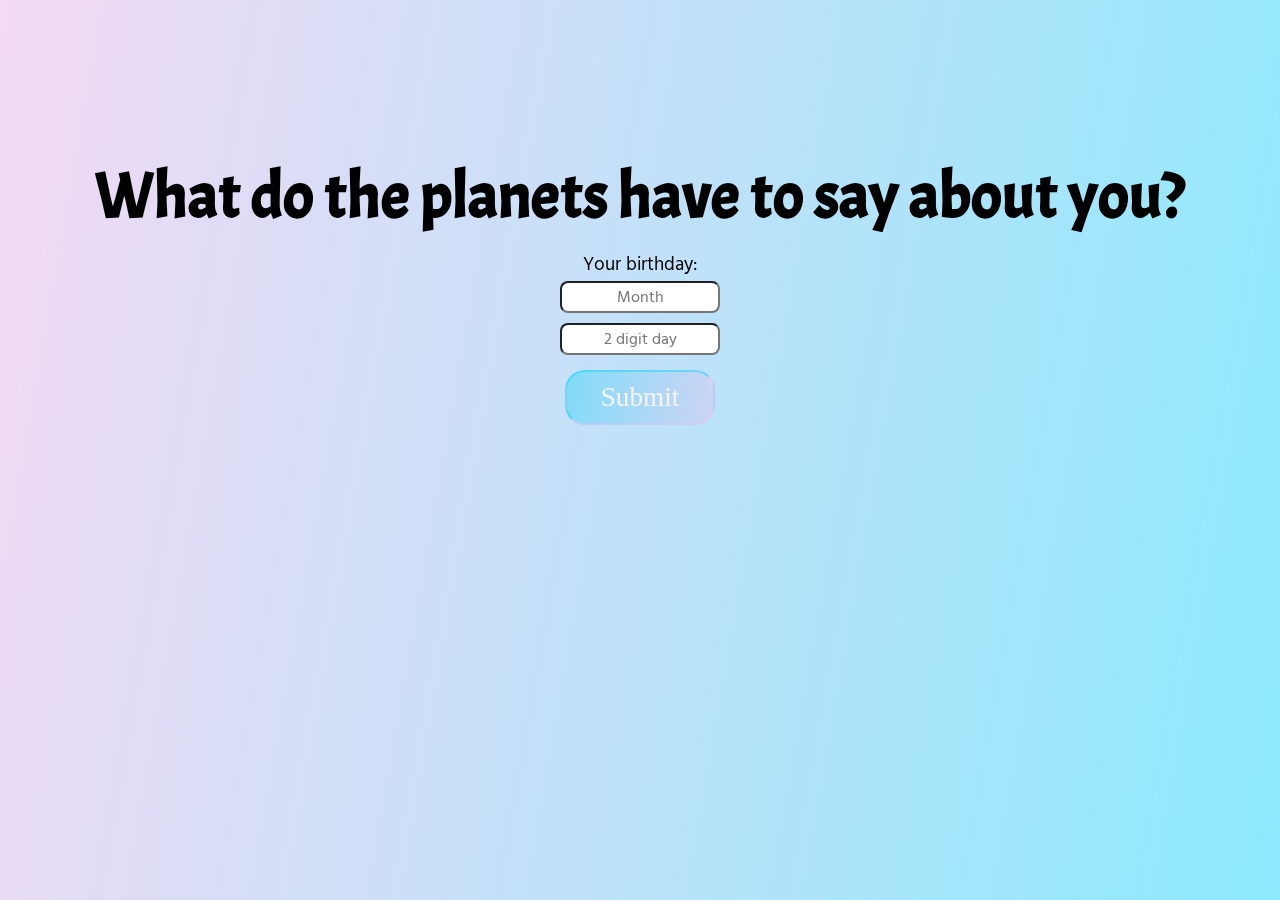
<file: index.html>
<!DOCTYPE html>
<html lang="en">
	<head>
    	<meta charset="utf-8">
    	<meta name="description" content="Your description goes here">
		<meta name="keywords" content="one, two, three">
		<meta name="viewport" content="width=device-width, initial-scale=1">

		<title>Horoscope Interpreter</title>

		
		<!-- Fonts -->
		<link rel="preconnect" href="https://fonts.gstatic.com">
		<link href="https://fonts.googleapis.com/css2?family=Hind+Madurai:wght@400;600&display=swap" rel="stylesheet">
		<link rel="preconnect" href="https://fonts.gstatic.com">
		<link href="https://fonts.googleapis.com/css2?family=Acme&display=swap" rel="stylesheet">
		<!-- external CSS link -->
		<link rel="stylesheet" href="css/normalize.css">
		<link rel="stylesheet" href="css/style.css">
	</head>

	<body>
		
		<section class="main">
			<div  class="box" style="background: linear-gradient(100deg, rgba(236, 192, 237, .6), rgba(25, 212, 250, .5))">

			<section id="title">
				<h1>What do the planets have to say about you?</h1>
			</section>

			<section id="birthday-form">
				<form action="#" method="post">
					<label for="start">Your birthday:</label>
					<input type="" id="monthBorn" placeholder="Month">
					<input type="day" id="dayBorn" placeholder="2 digit day">
					<a href="#" id="submit">Submit</a>
				</form>
			</section>

			<section id="symbol">
				<h2 id="yourSign"></h2>
				<div class="sign-image">
		
				</div>
				<p class="about-you"></p>
			</section>

		</div>
		</section>



	<script type="text/javascript" src="js/main.js"></script>
	</body>
</html>
</file>
<file: css/style.css>
/* Box Model Hack */
* {
     box-sizing: border-box;
}

/* Clear fix hack */
.clearfix:after {
     content: ".";
     display: block;
     clear: both;
     visibility: hidden;
     line-height: 0;
     height: 0;
}


/******************************************
/* BASE STYLES
/*******************************************/

body {
     overflow: hidden;
     font-size: 62.5%;
}


/******************************************
/* LAYOUT
/*******************************************/
.main{
     animation: animate 90s infinite;
     background: url(https://wallpapercave.com/wp/2wuJNqK.jpg);
     height: 100vh;     
     width: 100vw;
     margin: 0;
     padding: 0;
     
}
.box{
     position: absolute;
     bottom: 0;
     height: 100vh;
     width: 100vw;
     z-index: 2;
     mix-blend-mode: lighten;

}

@keyframes animate{
     0%{
          background-position: 0 100%;;
     }
     50%{
          background-position: 100% 100%;
     }
     100%{
          background-position: 0 100%
     }
}

section{
    padding: 0 5%;
    display: flex;
    flex-flow: column wrap;
    align-items: center;
    text-align: center;
}

#title{
     margin-top: 90px;
     padding-top: 20px;
}

h1{
     margin: 50px 0 0 0;
}
h1, h2{
    font-family: 'Acme', sans-serif;
    font-size: 4rem;
}

form{
     margin: 20px 0 0 0;
     display: flex;
     flex-flow: column;
     justify-content: center;

}
label{
     font-family: 'Hind Madurai', sans-serif;
     font-size: 1.2rem;
}

input{
     border-radius: 8px;
}

#monthBorn, #dayBorn{
     height: 2rem;
     width: 10rem;
     margin: 5px;
     font: 400 normal 1rem 'Hind Madurai', sans-serif;
     text-align: center;
}

#submit{
     margin: 10px;
     padding: 6%;
     color: rgba(246, 242, 241, 1);
     font-size: 1.7rem;
     text-decoration: none;
     border-radius: 20px;
     border-top: 2px solid  rgba(25, 212, 250, .5);
     border-left: 2px solid  rgba(25, 212, 250, .5);
     border-right: 2px solid rgba(236, 192, 237, 0.502);
     border-bottom: 2px solid rgba(236, 192, 237, 0.4);
     background: linear-gradient(100deg, rgba(25, 212, 250, 0.4),rgba(236, 192, 237, 0.4));
}

/******************************************
/* ADDITIONAL STYLES
/*******************************************/

/******************************************
/* Media Query
/*******************************************/

@media screen and (max-width: 713px){
     .main{
          height: 100%;
          width: 100%;
     }
     
     #title{
          margin-top: 10px;
          padding-top: 50px;
     }

     h1, h2{
          font-size: 1.5rem;
     }

     #submit{
          margin: 5px;
          padding: 6%;
          font-size: 1rem;
     }
}
</file>
